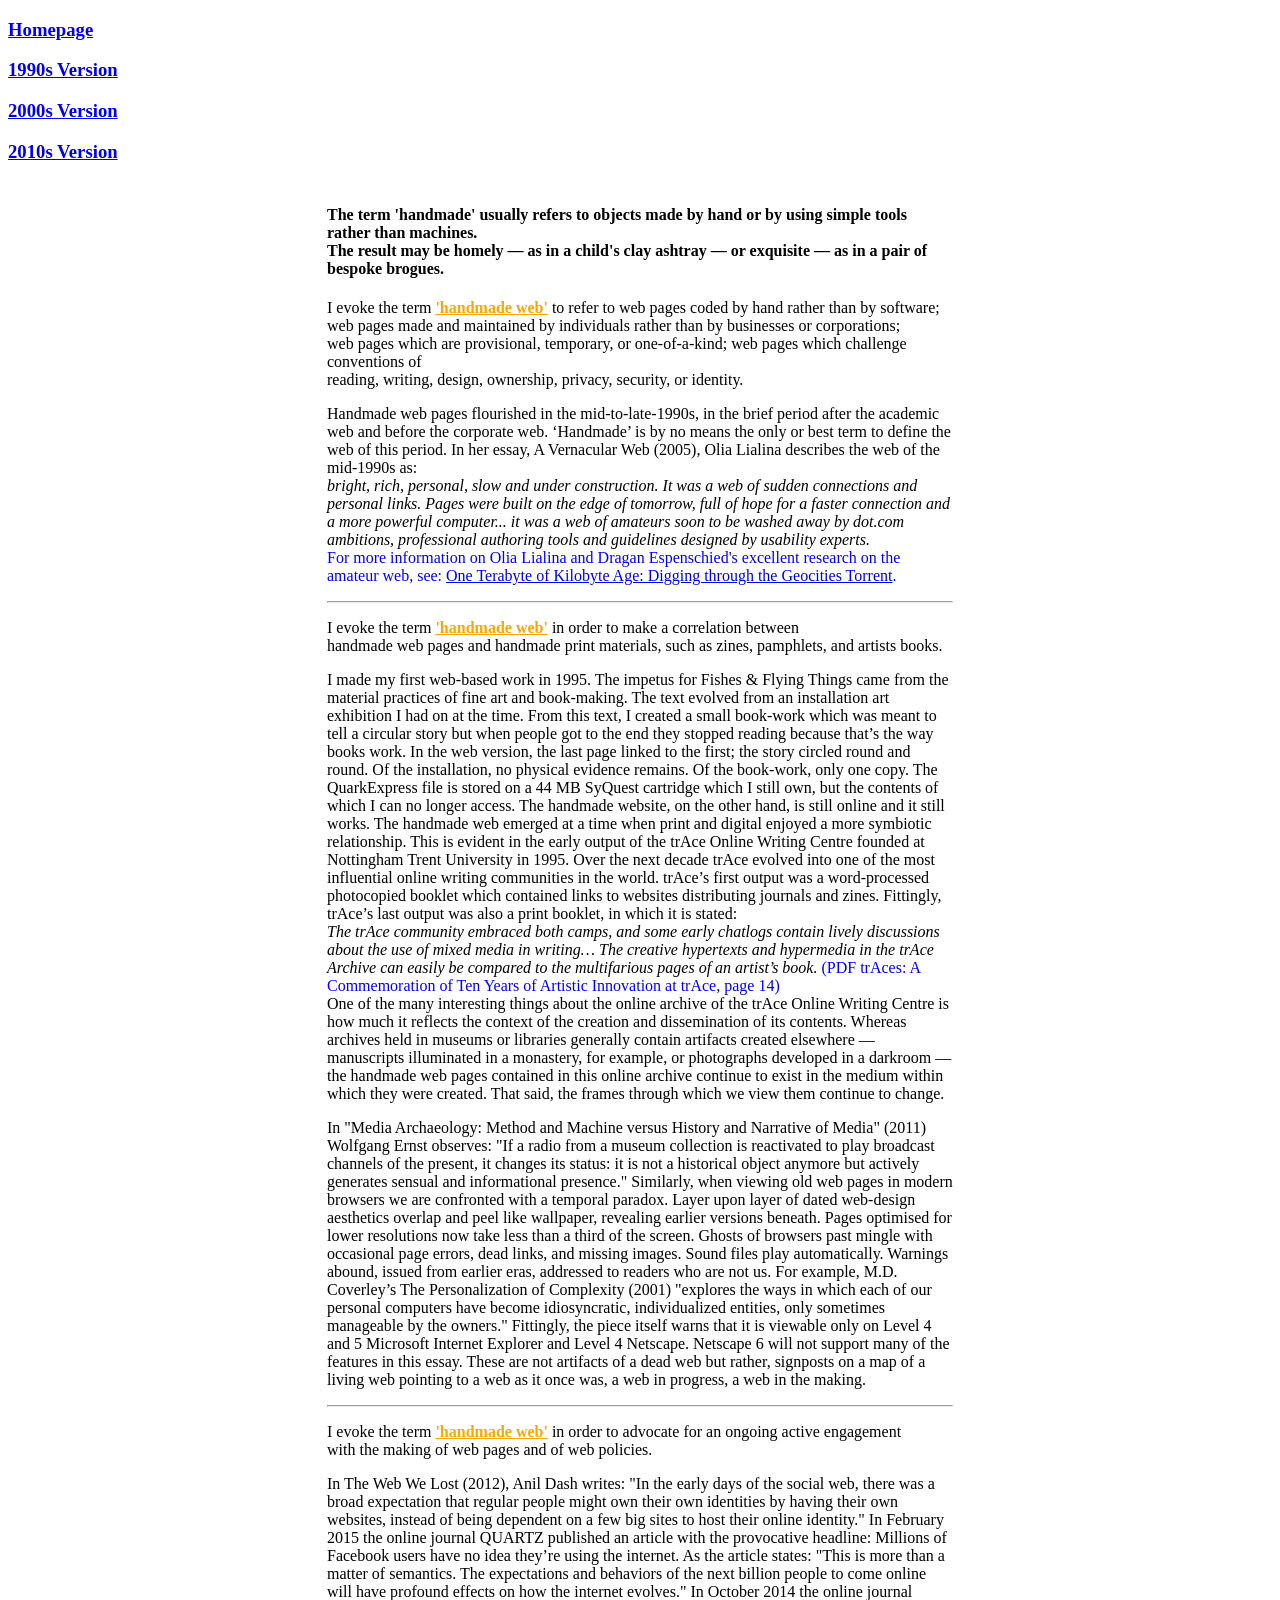
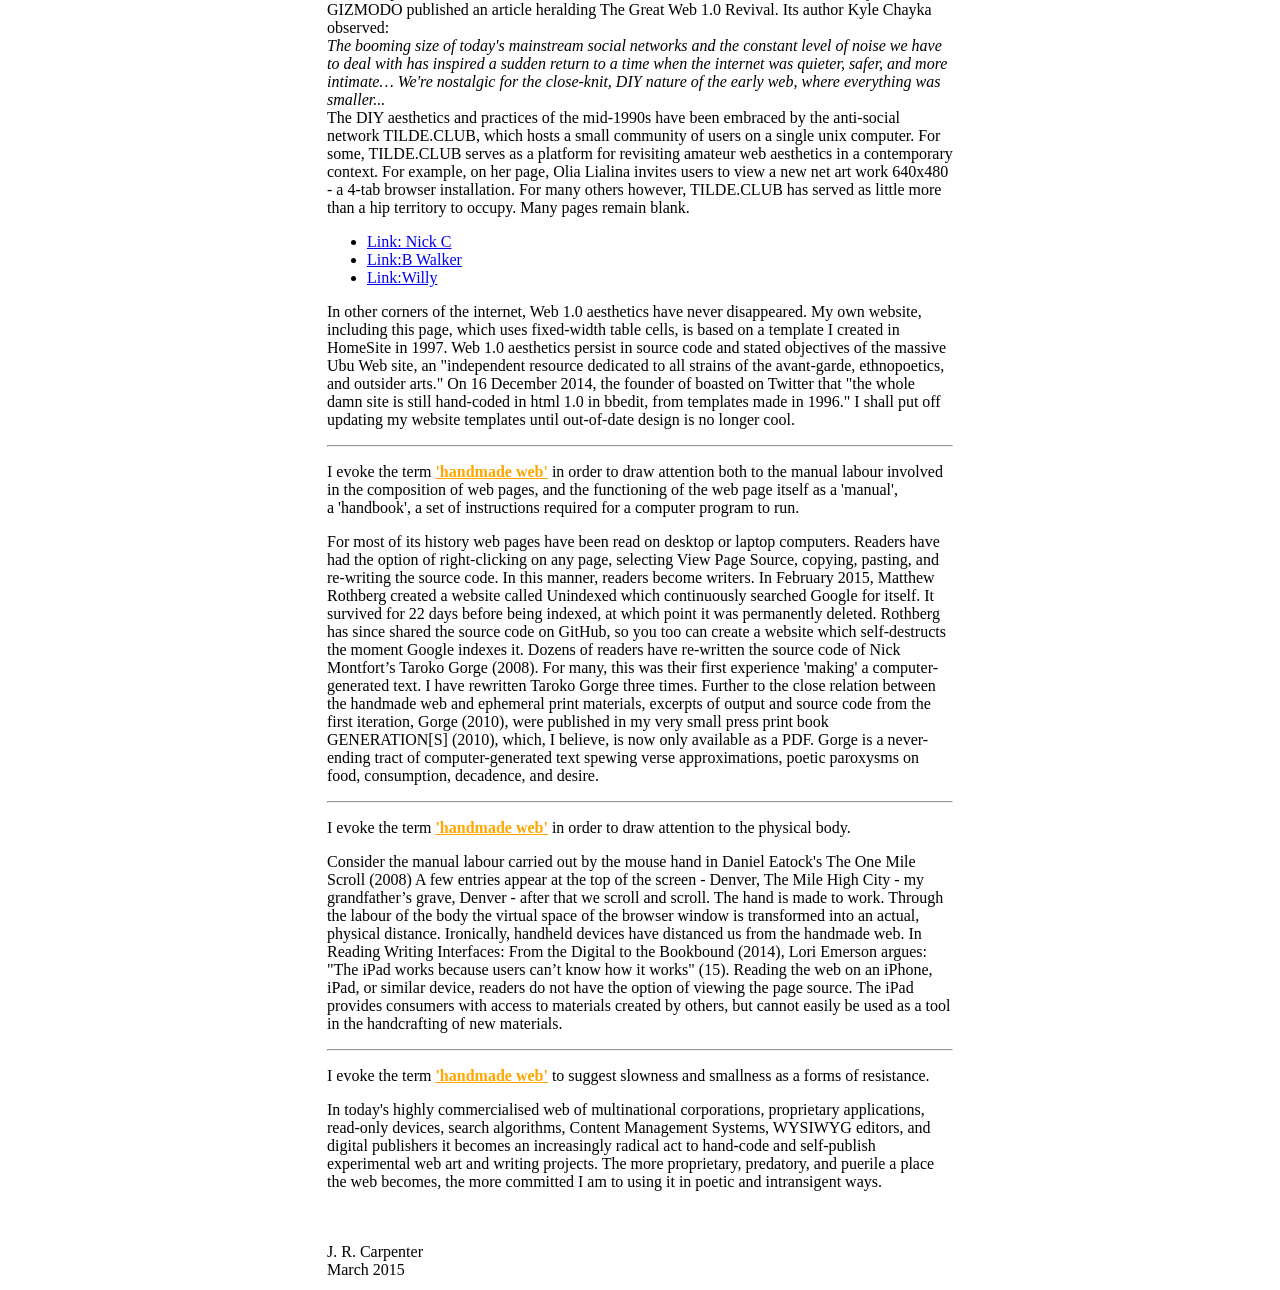
<file: 1990s/index.html>
<!DOCTYPE html>
<html lang="en">
<head>
	<meta charset="UTF-8">
	<meta name="viewport" content="width=device-width, initial-scale=1.0">
	<title>Time Traveler | 1990s Version</title>
</head>
<body>

	<nav>
		<h3><a href="../">Homepage</a></h3>
		<h3><a href="./">1990s Version</a></h3>
		<h3><a href="../2000s/">2000s Version</a></h3>
		<h3><a href="../2010s/">2010s Version</a></h3>
	</nav>
	



	<table width="50%" align="center">
		<tr>
			<td>
	<h4>The term 'handmade' usually refers to objects made by hand or by using simple tools rather than machines.<br>The result may be homely — as in a child's clay ashtray — or exquisite — as in a pair of bespoke brogues.
	</h4>


	<p>
	I evoke the term <strong><font color="orange"><u>'handmade web'</u></font></strong> to refer to web pages coded by hand rather than by software; 
    <br>web pages made and maintained by individuals rather than by businesses or corporations; 
    <br>web pages which are provisional, temporary, or one-of-a-kind; web pages which challenge conventions of 
    <br>reading, writing, design, ownership, privacy, security, or identity.
    </p>
	
	<p>
	Handmade web pages flourished in the mid-to-late-1990s, in the brief period after the academic web and before the corporate web. ‘Handmade’ is by no means the only or best term to define the web of this period.

	In her essay, A Vernacular Web (2005), Olia Lialina describes the web of the mid-1990s as:
	<br>
	<em>bright, rich, personal, slow and under construction. It was a web of sudden connections and personal links. Pages were built on the edge of tomorrow, full of hope for a faster connection and a more powerful computer... it was a web of amateurs soon to be washed away by dot.com ambitions, professional authoring tools and guidelines designed by usability experts.
    </em>

	<br><font color="blue">
	For more information on Olia Lialina and Dragan Espenschied's excellent research on the amateur web, see: <a href="https://www.kilobyteage.com">One Terabyte of Kilobyte Age: Digging through the Geocities Torrent</a>.</font>
	
	</p>
    
	<hr>

    <p>
	I evoke the term <strong><font color="orange"><u>'handmade web'</u></font></strong> in order to make a correlation between 
    <br>handmade web pages and handmade print materials, such as zines, pamphlets, and artists books.
	</p>


	<p>
	I made my first web-based work in 1995. The impetus for Fishes & Flying Things came from the material practices of fine art and book-making. The text evolved from an installation art exhibition I had on at the time. From this text, I created a small book-work which was meant to tell a circular story but when people got to the end they stopped reading because that’s the way books work. In the web version, the last page linked to the first; the story circled round and round. Of the installation, no physical evidence remains. Of the book-work, only one copy. The QuarkExpress file is stored on a 44 MB SyQuest cartridge which I still own, but the contents of which I can no longer access. The handmade website, on the other hand, is still online and it still works.
	
	The handmade web emerged at a time when print and digital enjoyed a more symbiotic relationship. This is evident in the early output of the trAce Online Writing Centre founded at Nottingham Trent University in 1995. Over the next decade trAce evolved into one of the most influential online writing communities in the world. trAce’s first output was a word-processed photocopied booklet which contained links to websites distributing journals and zines. Fittingly, trAce’s last output was also a print booklet, in which it is stated:
	
	<br>
	<em>The trAce community embraced both camps, and some early chatlogs contain lively discussions about the use of mixed media in writing… The creative hypertexts and hypermedia in the trAce Archive can easily be compared to the multifarious pages of an artist’s book.</em> <font color="blue">(PDF trAces: A Commemoration of Ten Years of Artistic Innovation at trAce, page 14)</font>
    
	
    <br>
	One of the many interesting things about the online archive of the trAce Online Writing Centre is how much it reflects the context of the creation and dissemination of its contents. Whereas archives held in museums or libraries generally contain artifacts created elsewhere — manuscripts illuminated in a monastery, for example, or photographs developed in a darkroom — the handmade web pages contained in this online archive continue to exist in the medium within which they were created. That said, the frames through which we view them continue to change.
	</p>

	<p>
	In "Media Archaeology: Method and Machine versus History and Narrative of Media" (2011) Wolfgang Ernst observes: "If a radio from a museum collection is reactivated to play broadcast channels of the present, it changes its status: it is not a historical object anymore but actively generates sensual and informational presence." Similarly, when viewing old web pages in modern browsers we are confronted with a temporal paradox. Layer upon layer of dated web-design aesthetics overlap and peel like wallpaper, revealing earlier versions beneath. Pages optimised for lower resolutions now take less than a third of the screen. Ghosts of browsers past mingle with occasional page errors, dead links, and missing images. Sound files play automatically. Warnings abound, issued from earlier eras, addressed to readers who are not us.
    
	
	For example, M.D. Coverley’s The Personalization of Complexity (2001) "explores the ways in which each of our personal computers have become idiosyncratic, individualized entities, only sometimes manageable by the owners." Fittingly, the piece itself warns that it is viewable only on Level 4 and 5 Microsoft Internet Explorer and Level 4 Netscape. Netscape 6 will not support many of the features in this essay.
	

	
	These are not artifacts of a dead web but rather, signposts on a map of a living web pointing to a web as it once was, a web in progress, a web in the making.
	</p>

	<hr>

	<p>I evoke the term <strong><font color="orange"><u>'handmade web'</u></font></strong> in order to advocate for an ongoing active engagement 
    <br>with the making of web pages and of web policies.
	</p>
	

	<p>
	In The Web We Lost (2012), Anil Dash writes: "In the early days of the social web, there was a broad expectation that regular people might own their own identities by having their own websites, instead of being dependent on a few big sites to host their online identity."
	
	In February 2015 the online journal QUARTZ published an article with the provocative headline: Millions of Facebook users have no idea they’re using the internet. As the article states: "This is more than a matter of semantics. The expectations and behaviors of the next billion people to come online will have profound effects on how the internet evolves."
	


	In October 2014 the online journal GIZMODO published an article heralding The Great Web 1.0 Revival. Its author Kyle Chayka observed:
	

	<br>
	<em>The booming size of today's mainstream social networks and the constant level of noise we have to deal with has inspired a sudden return to a time when the internet was quieter, safer, and more intimate… We're nostalgic for the close-knit, DIY nature of the early web, where everything was smaller...
	</em>
	
	
    <br>
	The DIY aesthetics and practices of the mid-1990s have been embraced by the anti-social network TILDE.CLUB, which hosts a small community of users on a single unix computer. For some, TILDE.CLUB serves as a platform for revisiting amateur web aesthetics in a contemporary context. For example, on her page, Olia Lialina invites users to view a new net art work 640x480 - a 4-tab browser installation. For many others however, TILDE.CLUB has served as little more than a hip territory to occupy. Many pages remain blank.

    <br>
	<ul>
		<li><a href="http://tilde.club/~nickc/">Link: Nick C</a></li>
		<li><a href="http://tilde.club/~bwalker/">Link:B Walker</a></li>
		<li><a href="http://tilde.club/~willy/">Link:Willy</a></li>
    </ul>

	In other corners of the internet, Web 1.0 aesthetics have never disappeared. My own website, including this page, which uses fixed-width table cells, is based on a template I created in HomeSite in 1997.
	
	Web 1.0 aesthetics persist in source code and stated objectives of the massive Ubu Web site, an "independent resource dedicated to all strains of the avant-garde, ethnopoetics, and outsider arts." On 16 December 2014, the founder of boasted on Twitter that "the whole damn site is still hand-coded in html 1.0 in bbedit, from templates made in 1996."

	I shall put off updating my website templates until out-of-date design is no longer cool.
	</p>

	<hr>

	<p>I evoke the term <strong><font color="orange"><u>'handmade web'</u></font></strong> in order to draw attention both to the manual labour involved 
    <br>in the composition of web pages, and the functioning of the web page itself as a 'manual', 
    <br>a 'handbook', a set of instructions required for a computer program to run.
    </p>

	<p>
	For most of its history web pages have been read on desktop or laptop computers. Readers have had the option of right-clicking on any page, selecting View Page Source, copying, pasting, and re-writing the source code. In this manner, readers become writers.

	In February 2015, Matthew Rothberg created a website called Unindexed which continuously searched Google for itself. It survived for 22 days before being indexed, at which point it was permanently deleted. Rothberg has since shared the source code on GitHub, so you too can create a website which self-destructs the moment Google indexes it.

	Dozens of readers have re-written the source code of Nick Montfort’s Taroko Gorge (2008). For many, this was their first experience 'making' a computer-generated text.

	I have rewritten Taroko Gorge three times. Further to the close relation between the handmade web and ephemeral print materials, excerpts of output and source code from the first iteration, Gorge (2010), were published in my very small press print book GENERATION[S] (2010), which, I believe, is now only available as a PDF. Gorge is a never-ending tract of computer-generated text spewing verse approximations, poetic paroxysms on food, consumption, decadence, and desire.
	</p>

	<hr>

	<p>I evoke the term <strong><font color="orange"><u>'handmade web'</u></font></strong> in order to draw attention to the physical body.
	</p>


    <p>
	Consider the manual labour carried out by the mouse hand in Daniel Eatock's The One Mile Scroll (2008) A few entries appear at the top of the screen - Denver, The Mile High City - my grandfather’s grave, Denver - after that we scroll and scroll. The hand is made to work. Through the labour of the body the virtual space of the browser window is transformed into an actual, physical distance.
	
	Ironically, handheld devices have distanced us from the handmade web. In Reading Writing Interfaces: From the Digital to the Bookbound (2014), Lori Emerson argues: "The iPad works because users can’t know how it works" (15). Reading the web on an iPhone, iPad, or similar device, readers do not have the option of viewing the page source. The iPad provides consumers with access to materials created by others, but cannot easily be used as a tool in the handcrafting of new materials.
	</p>

	<hr>

	<p>I evoke the term <strong><font color="orange"><u>'handmade web'</u></font></strong> to suggest slowness and smallness as a forms of resistance.
    </p>


	<p>
	In today's highly commercialised web of multinational corporations, proprietary applications, read-only devices, search algorithms, Content Management Systems, WYSIWYG editors, and digital publishers it becomes an increasingly radical act to hand-code and self-publish experimental web art and writing projects.

	The more proprietary, predatory, and puerile a place the web becomes, the more committed I am to using it in poetic and intransigent ways.
    </p>

    <br><br>
	J. R. Carpenter
	<br> March 2015
</td>
		</tr>
	</table>
	
</body>
</html>
</file>
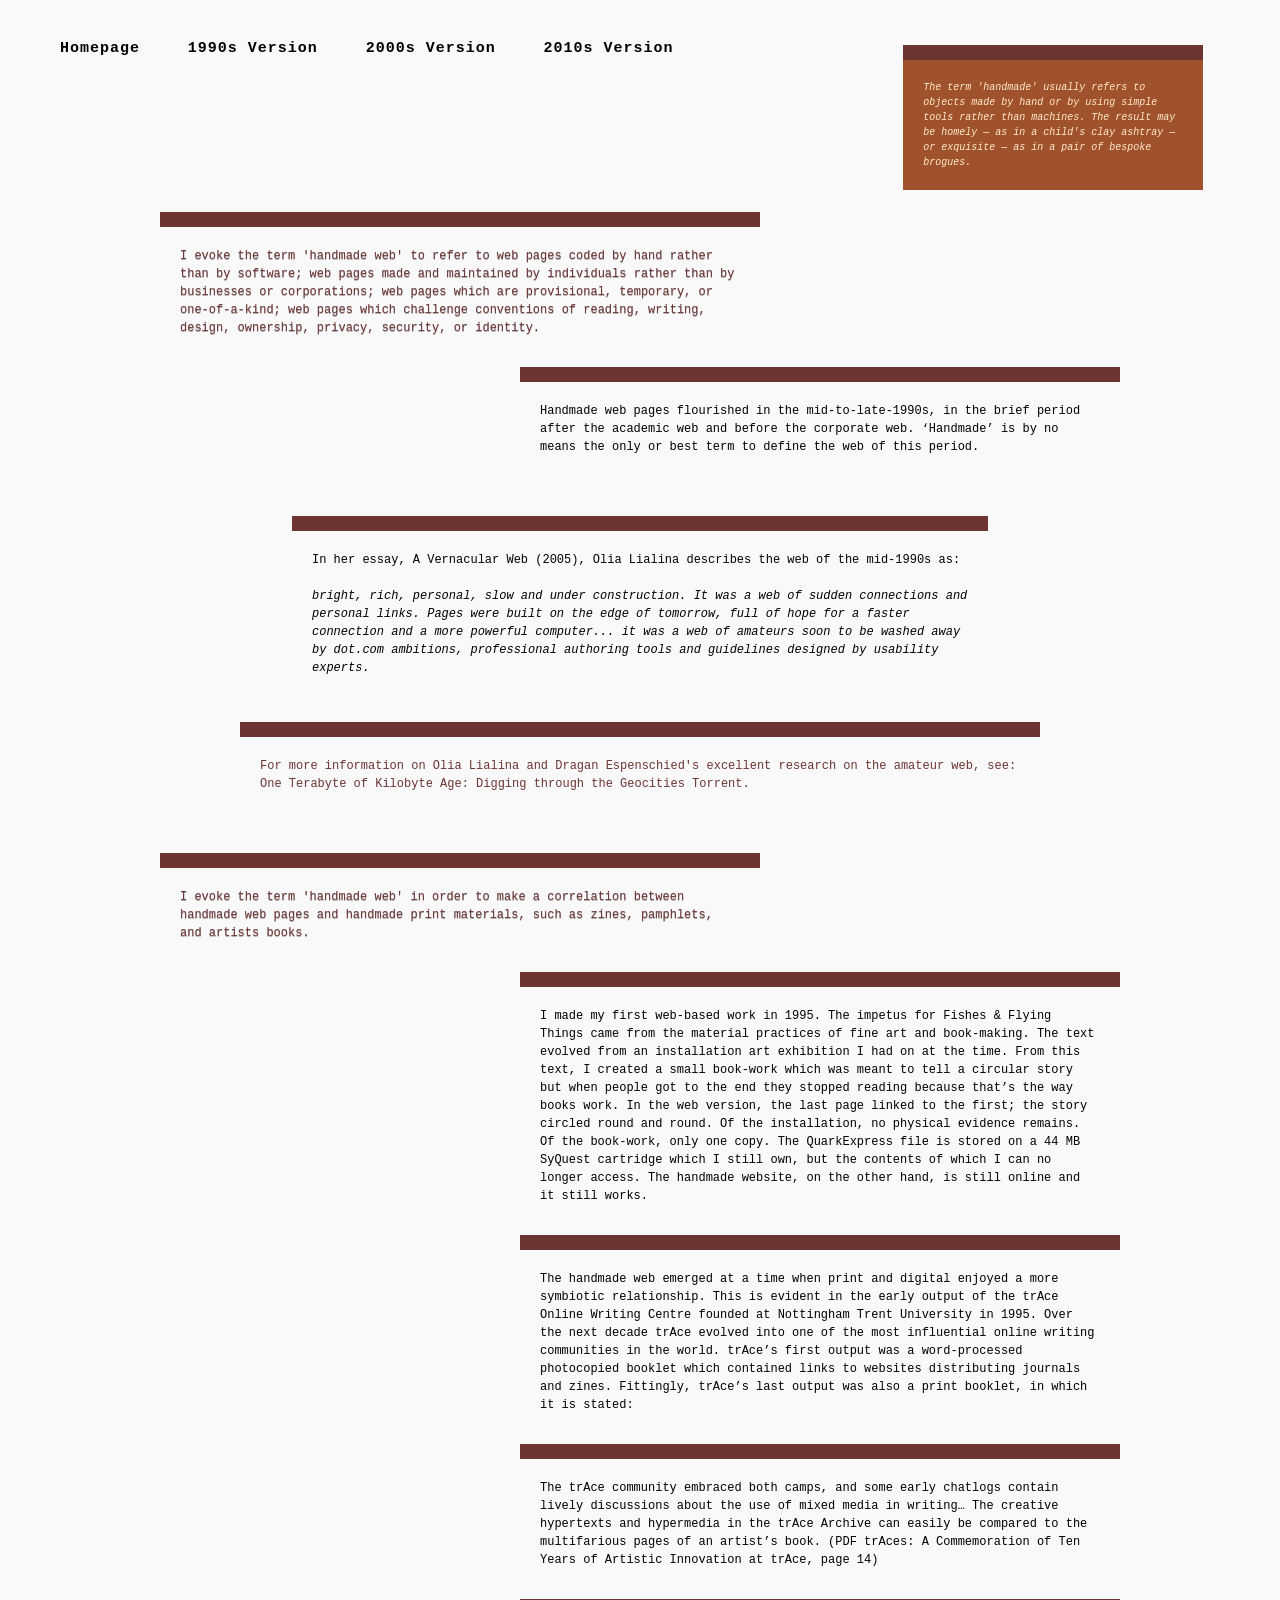
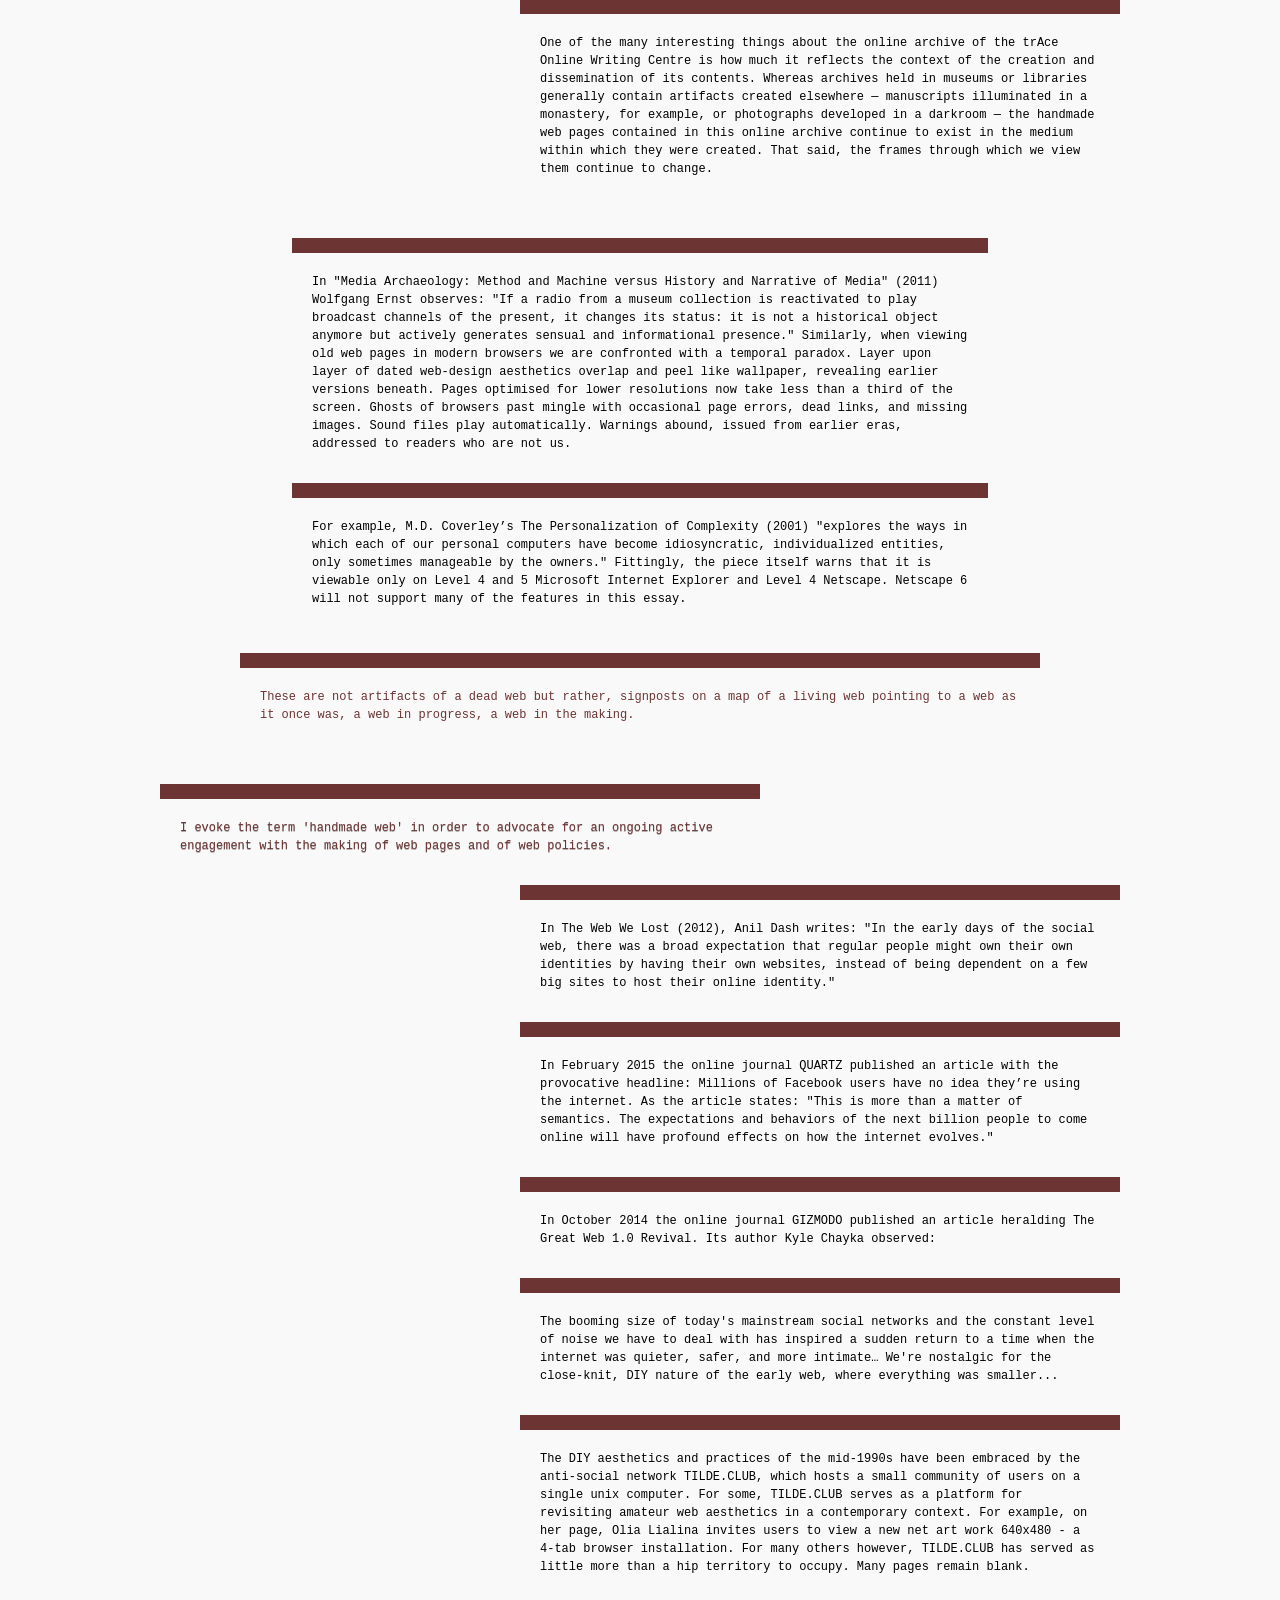
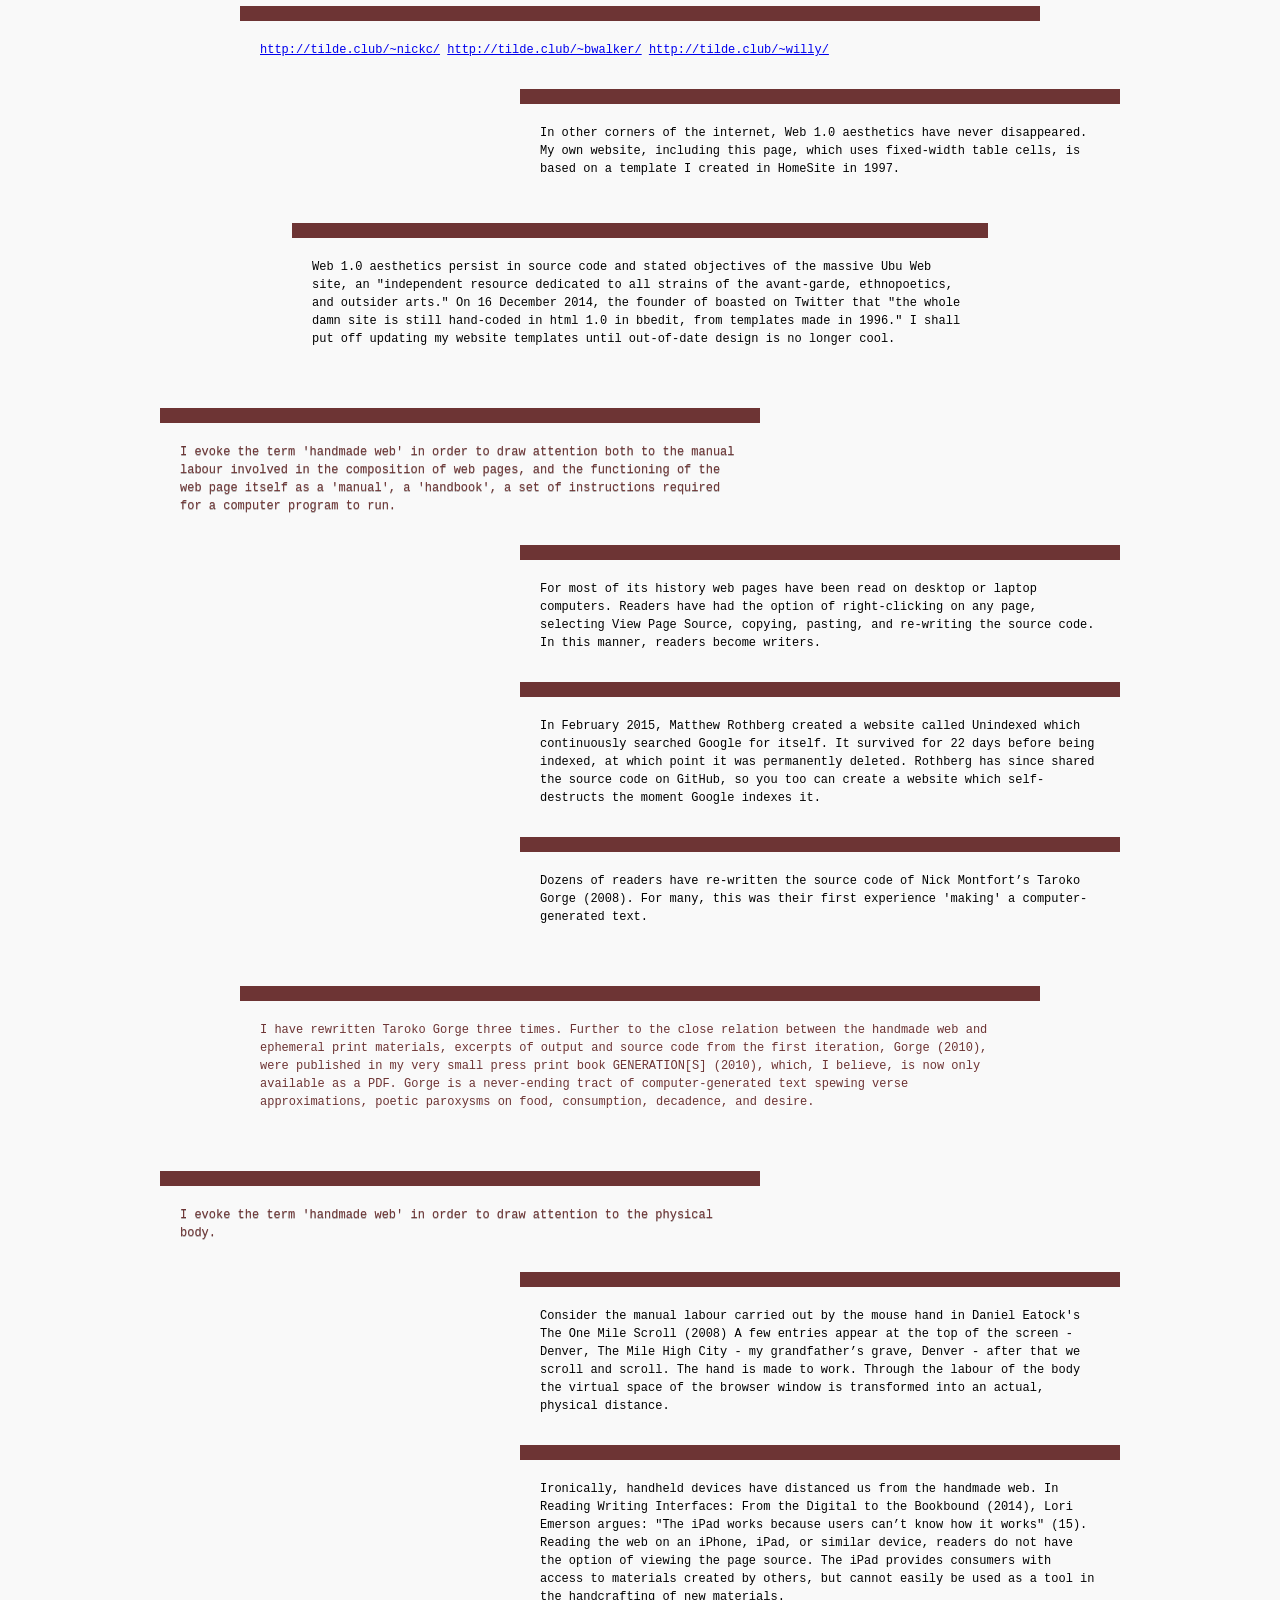
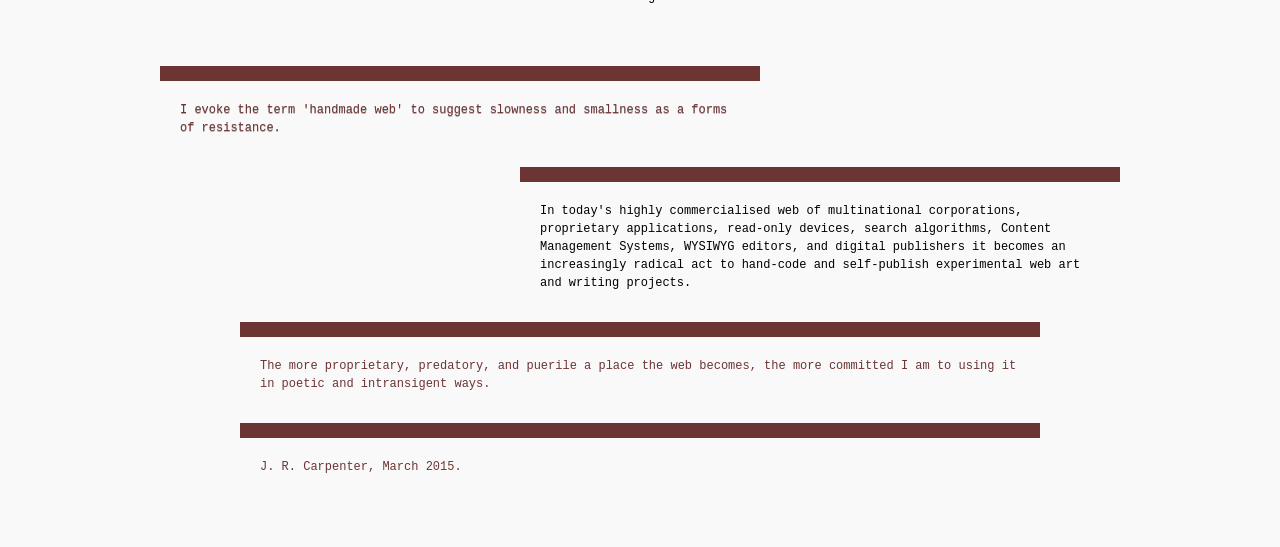
<file: 2000s/index.html>
<!DOCTYPE html>
<html lang="en">
<head>
	<meta charset="UTF-8">
	<meta name="viewport" content="width=device-width, initial-scale=1.0">
	<title>Time Traveler | 2000s Version</title>
	<link rel="stylesheet" href="../assets/css/2000s.css">
</head>
<body>

	<nav class="nav">
		<a href="../">Homepage</a>
		<a href="../1990s/">1990s Version</a>
		<a href="./">2000s Version</a>
		<a href="../2010s/">2010s Version</a>
	</nav>
    
	<br><br><br>

	<p class="intro">
	The term 'handmade' usually refers to objects made by hand or by using simple tools rather than machines. The result may be homely — as in a child's clay ashtray — or exquisite — as in a pair of bespoke brogues.
	</p>

	<br><br>
	
    <p class="box1">
	I evoke the term 'handmade web' to refer to web pages coded by hand rather than by software; web pages made and maintained by individuals rather than by businesses or corporations; web pages which are provisional, temporary, or one-of-a-kind; web pages which challenge conventions of reading, writing, design, ownership, privacy, security, or identity.
    </p>

	<p class="box2">
	Handmade web pages flourished in the mid-to-late-1990s, in the brief period after the academic web and before the corporate web. ‘Handmade’ is by no means the only or best term to define the web of this period.
	</p>

	<br><br>

	<p class="box3">
	In her essay, A Vernacular Web (2005), Olia Lialina describes the web of the mid-1990s as:
    <br><br>
	<em>bright, rich, personal, slow and under construction. It was a web of sudden connections and personal links. Pages were built on the edge of tomorrow, full of hope for a faster connection and a more powerful computer... it was a web of amateurs soon to be washed away by dot.com ambitions, professional authoring tools and guidelines designed by usability experts.</em>
	</p>

    <br>

	<p class="box4">
	For more information on Olia Lialina and Dragan Espenschied's excellent research on the amateur web, see: One Terabyte of Kilobyte Age: Digging through the Geocities Torrent.
    </p>

    <br><br>

	<p class="box1">
	I evoke the term 'handmade web' in order to make a correlation between handmade web pages and handmade print materials, such as zines, pamphlets, and artists books.
    </p>

	<p class="box2">
	I made my first web-based work in 1995. The impetus for Fishes & Flying Things came from the material practices of fine art and book-making. The text evolved from an installation art exhibition I had on at the time. From this text, I created a small book-work which was meant to tell a circular story but when people got to the end they stopped reading because that’s the way books work. In the web version, the last page linked to the first; the story circled round and round. Of the installation, no physical evidence remains. Of the book-work, only one copy. The QuarkExpress file is stored on a 44 MB SyQuest cartridge which I still own, but the contents of which I can no longer access. The handmade website, on the other hand, is still online and it still works.
    </p>

	<p class="box2">
	The handmade web emerged at a time when print and digital enjoyed a more symbiotic relationship. This is evident in the early output of the trAce Online Writing Centre founded at Nottingham Trent University in 1995. Over the next decade trAce evolved into one of the most influential online writing communities in the world. trAce’s first output was a word-processed photocopied booklet which contained links to websites distributing journals and zines. Fittingly, trAce’s last output was also a print booklet, in which it is stated:
	</p>

	<p class="box2">
	The trAce community embraced both camps, and some early chatlogs contain lively discussions about the use of mixed media in writing… The creative hypertexts and hypermedia in the trAce Archive can easily be compared to the multifarious pages of an artist’s book. (PDF trAces: A Commemoration of Ten Years of Artistic Innovation at trAce, page 14)
    </p>

	<p class="box2">
	One of the many interesting things about the online archive of the trAce Online Writing Centre is how much it reflects the context of the creation and dissemination of its contents. Whereas archives held in museums or libraries generally contain artifacts created elsewhere — manuscripts illuminated in a monastery, for example, or photographs developed in a darkroom — the handmade web pages contained in this online archive continue to exist in the medium within which they were created. That said, the frames through which we view them continue to change.
	</p>

    <br><br>

	<p class="box3">
	In "Media Archaeology: Method and Machine versus History and Narrative of Media" (2011) Wolfgang Ernst observes: "If a radio from a museum collection is reactivated to play broadcast channels of the present, it changes its status: it is not a historical object anymore but actively generates sensual and informational presence." Similarly, when viewing old web pages in modern browsers we are confronted with a temporal paradox. Layer upon layer of dated web-design aesthetics overlap and peel like wallpaper, revealing earlier versions beneath. Pages optimised for lower resolutions now take less than a third of the screen. Ghosts of browsers past mingle with occasional page errors, dead links, and missing images. Sound files play automatically. Warnings abound, issued from earlier eras, addressed to readers who are not us.
	</p>

    <p class="box3">
	For example, M.D. Coverley’s The Personalization of Complexity (2001) "explores the ways in which each of our personal computers have become idiosyncratic, individualized entities, only sometimes manageable by the owners." Fittingly, the piece itself warns that it is viewable only on Level 4 and 5 Microsoft Internet Explorer and Level 4 Netscape. Netscape 6 will not support many of the features in this essay.
	</p>

    <br>

	<p class="box4">
	These are not artifacts of a dead web but rather, signposts on a map of a living web pointing to a web as it once was, a web in progress, a web in the making.
    </p>

	<br><br>

	<p class="box1">
	I evoke the term 'handmade web' in order to advocate for an ongoing active engagement with the making of web pages and of web policies.
	</p>

	<p class="box2">
	In The Web We Lost (2012), Anil Dash writes: "In the early days of the social web, there was a broad expectation that regular people might own their own identities by having their own websites, instead of being dependent on a few big sites to host their online identity."
	</p>

	<p class="box2">
	In February 2015 the online journal QUARTZ published an article with the provocative headline: Millions of Facebook users have no idea they’re using the internet. As the article states: "This is more than a matter of semantics. The expectations and behaviors of the next billion people to come online will have profound effects on how the internet evolves."
    </p>

	<p class="box2">
	In October 2014 the online journal GIZMODO published an article heralding The Great Web 1.0 Revival. Its author Kyle Chayka observed:
	</p>

	<p class="box2">
	The booming size of today's mainstream social networks and the constant level of noise we have to deal with has inspired a sudden return to a time when the internet was quieter, safer, and more intimate… We're nostalgic for the close-knit, DIY nature of the early web, where everything was smaller...
	</p>

	<p class="box2">
	The DIY aesthetics and practices of the mid-1990s have been embraced by the anti-social network TILDE.CLUB, which hosts a small community of users on a single unix computer. For some, TILDE.CLUB serves as a platform for revisiting amateur web aesthetics in a contemporary context. For example, on her page, Olia Lialina invites users to view a new net art work 640x480 - a 4-tab browser installation. For many others however, TILDE.CLUB has served as little more than a hip territory to occupy. Many pages remain blank.
	</p>

	<p>
	<a class="clickone" href="http://tilde.club/~nickc/">http://tilde.club/~nickc/</a>
    <a class="clicktwo" href="http://tilde.club/~bwalker/">http://tilde.club/~bwalker/</a> 
	<a class="clickthree" href="http://tilde.club/~willy/">http://tilde.club/~willy/</a>
	</p>

	<p class="box2">
	In other corners of the internet, Web 1.0 aesthetics have never disappeared. My own website, including this page, which uses fixed-width table cells, is based on a template I created in HomeSite in 1997.
	</p>

	<br>

    <p class="box3">
	Web 1.0 aesthetics persist in source code and stated objectives of the massive Ubu Web site, an "independent resource dedicated to all strains of the avant-garde, ethnopoetics, and outsider arts." On 16 December 2014, the founder of boasted on Twitter that "the whole damn site is still hand-coded in html 1.0 in bbedit, from templates made in 1996."
	
	I shall put off updating my website templates until out-of-date design is no longer cool.
	</p>

    <br><br>

	<p class="box1">
	I evoke the term 'handmade web' in order to draw attention both to the manual labour involved in the composition of web pages, and the functioning of the web page itself as a 'manual', a 'handbook', a set of instructions required for a computer program to run.
	</p>

	<p class="box2">
	For most of its history web pages have been read on desktop or laptop computers. Readers have had the option of right-clicking on any page, selecting View Page Source, copying, pasting, and re-writing the source code. In this manner, readers become writers.
	</p>

	<p class="box2">
	In February 2015, Matthew Rothberg created a website called Unindexed which continuously searched Google for itself. It survived for 22 days before being indexed, at which point it was permanently deleted. Rothberg has since shared the source code on GitHub, so you too can create a website which self-destructs the moment Google indexes it.
	</p>

	<p class="box2">
	Dozens of readers have re-written the source code of Nick Montfort’s Taroko Gorge (2008). For many, this was their first experience 'making' a computer-generated text.
	</p>

	<br><br>

	<p class="box5">
	I have rewritten Taroko Gorge three times. Further to the close relation between the handmade web and ephemeral print materials, excerpts of output and source code from the first iteration, Gorge (2010), were published in my very small press print book GENERATION[S] (2010), which, I believe, is now only available as a PDF. Gorge is a never-ending tract of computer-generated text spewing verse approximations, poetic paroxysms on food, consumption, decadence, and desire.
	</p>

	<br><br>

	<p class="box1">
	I evoke the term 'handmade web' in order to draw attention to the physical body.
	</p>

	<p class="box2">
	Consider the manual labour carried out by the mouse hand in Daniel Eatock's The One Mile Scroll (2008) A few entries appear at the top of the screen - Denver, The Mile High City - my grandfather’s grave, Denver - after that we scroll and scroll. The hand is made to work. Through the labour of the body the virtual space of the browser window is transformed into an actual, physical distance.
	</p>

	<p class="box2">
	Ironically, handheld devices have distanced us from the handmade web. In Reading Writing Interfaces: From the Digital to the Bookbound (2014), Lori Emerson argues: "The iPad works because users can’t know how it works" (15). Reading the web on an iPhone, iPad, or similar device, readers do not have the option of viewing the page source. The iPad provides consumers with access to materials created by others, but cannot easily be used as a tool in the handcrafting of new materials.
	</p>

	<br><br>

	<p class="box1">
	I evoke the term 'handmade web' to suggest slowness and smallness as a forms of resistance.
	</p>

	<p class="box2">
	In today's highly commercialised web of multinational corporations, proprietary applications, read-only devices, search algorithms, Content Management Systems, WYSIWYG editors, and digital publishers it becomes an increasingly radical act to hand-code and self-publish experimental web art and writing projects.
	</p>

	<p class="box4">
	The more proprietary, predatory, and puerile a place the web becomes, the more committed I am to using it in poetic and intransigent ways.
	</p>

	<p class="stop">
	J. R. Carpenter, March 2015.
	</p>
</body>
</html>
</file>
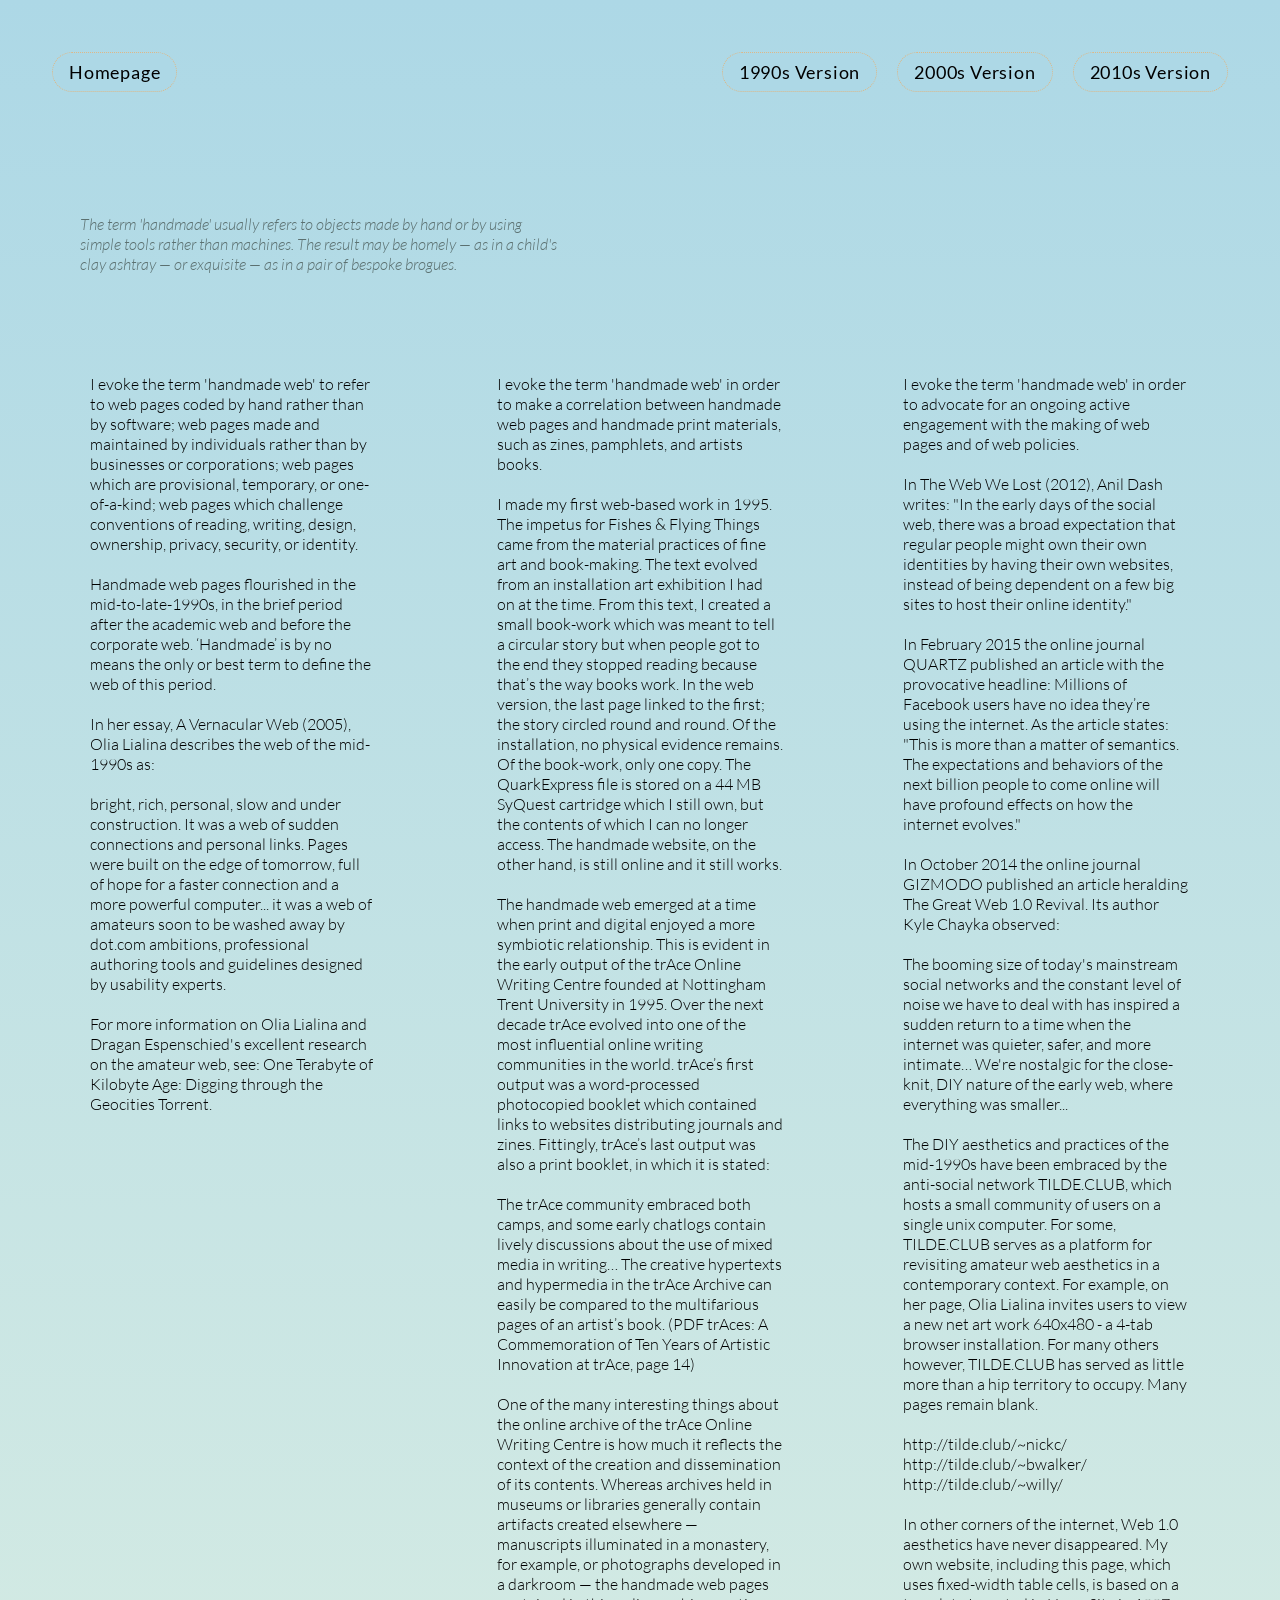
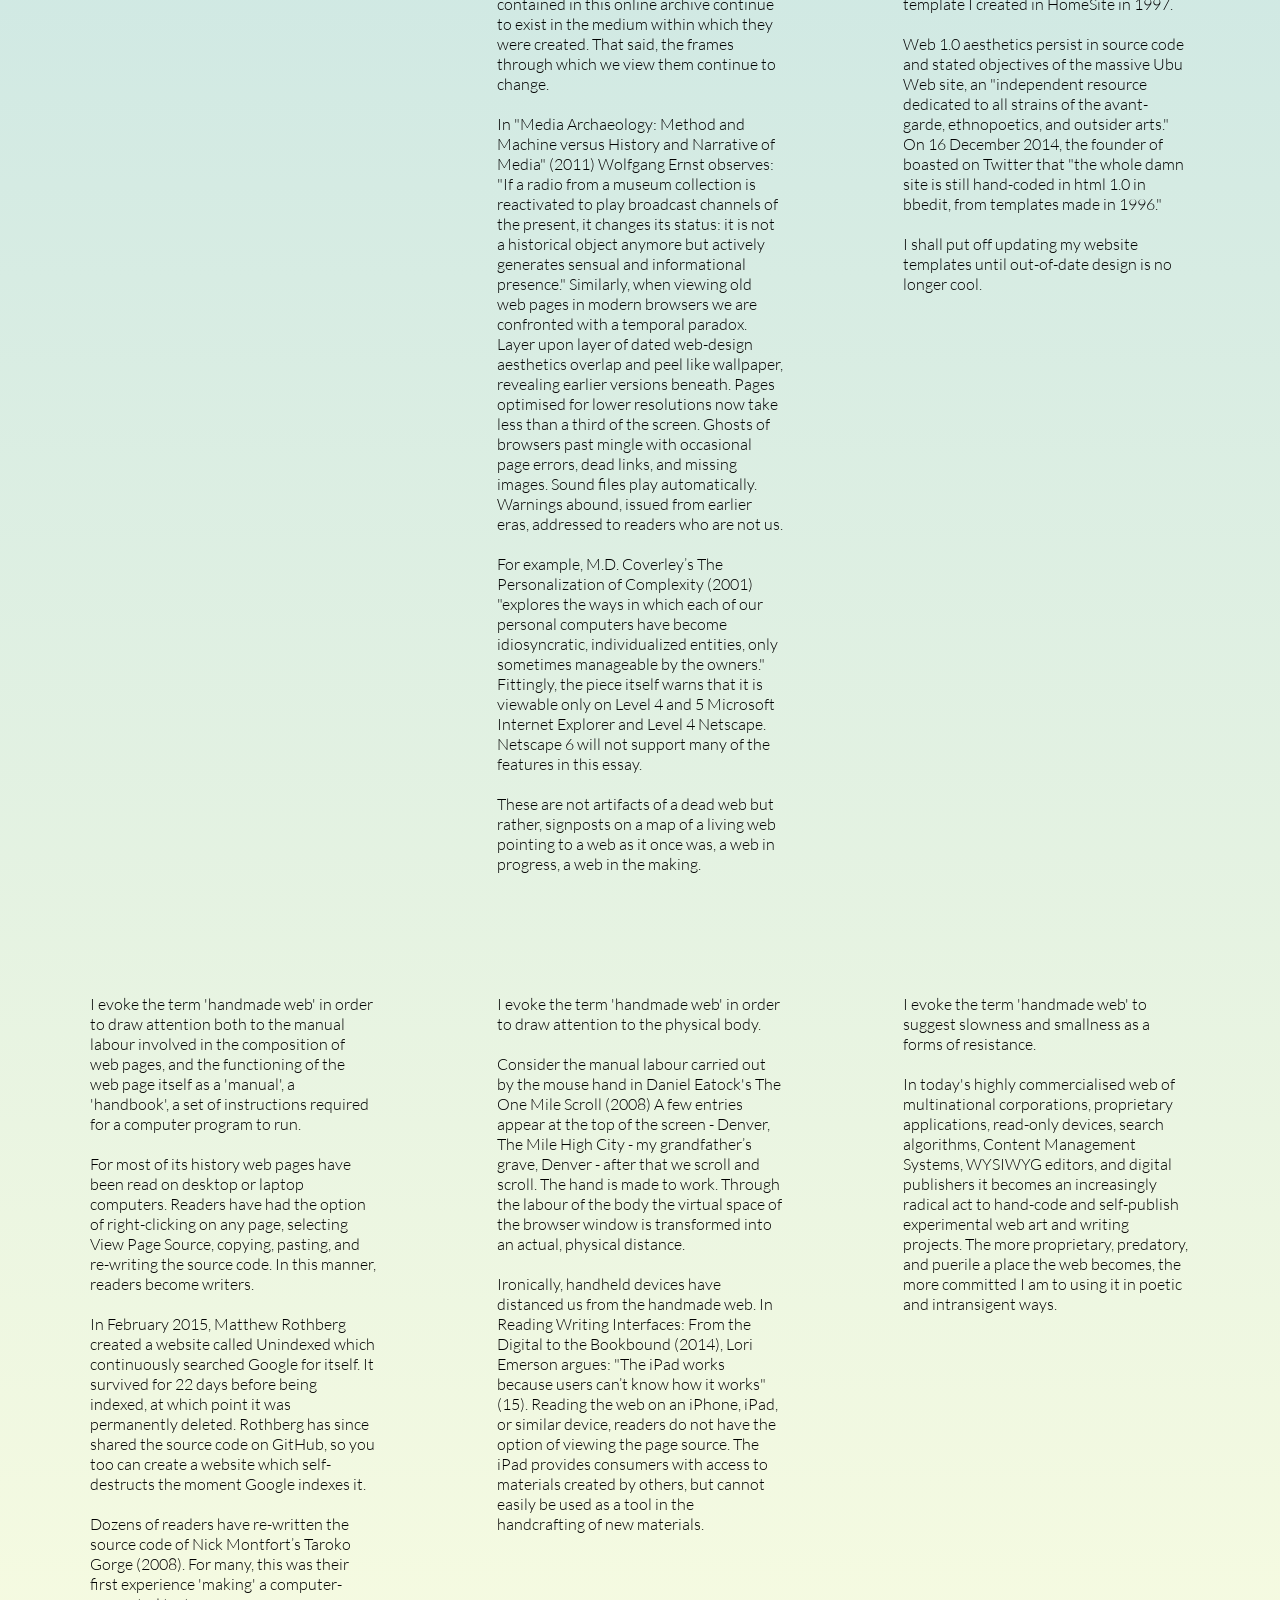
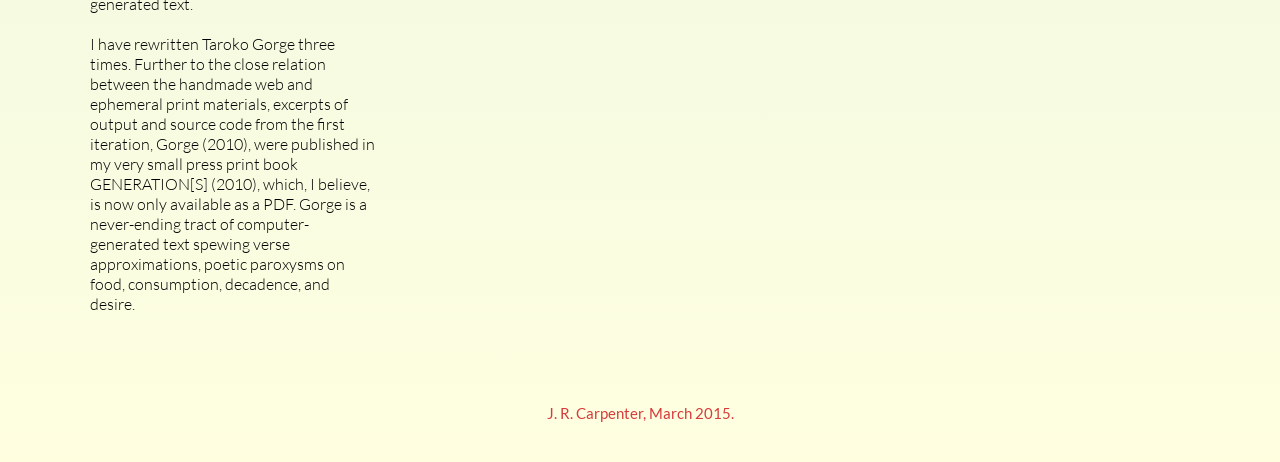
<file: 2010s/index.html>
<!DOCTYPE html>
<html lang="en">
<head>
	<meta charset="UTF-8">
	<meta name="viewport" content="width=device-width, initial-scale=1.0">
	<title>Time Traveler | 2010s Version</title>
	<link rel="stylesheet" href="../assets/css/2010s.css">
</head>

<style>
	* {
		padding: 10px;
	}
</style>
<body>

	<nav class="header">
		<div class="homepage">
		<a href="../">Homepage</a></div>
		<div class="version">
		<a href="../1990s/">1990s Version</a>
		<a href="../2000s/">2000s Version</a>
		<a href="./">2010s Version</a></div>
	</nav>

	<br><br><br><br>

	
	<p class="intro">
	The term 'handmade' usually refers to objects made by hand or by using simple tools rather than machines. The result may be homely — as in a child's clay ashtray — or exquisite — as in a pair of bespoke brogues.
	</p>

	<br>

	<div class="text">
    <div class="links-card"><p>
	I evoke the term 'handmade web' to refer to web pages coded by hand rather than by software; web pages made and maintained by individuals rather than by businesses or corporations; web pages which are provisional, temporary, or one-of-a-kind; web pages which challenge conventions of reading, writing, design, ownership, privacy, security, or identity.
	
    <br><br>
	
	Handmade web pages flourished in the mid-to-late-1990s, in the brief period after the academic web and before the corporate web. ‘Handmade’ is by no means the only or best term to define the web of this period.
	
    <br><br>
	
	In her essay, A Vernacular Web (2005), Olia Lialina describes the web of the mid-1990s as:
	
    <br><br>
	
	bright, rich, personal, slow and under construction. It was a web of sudden connections and personal links. Pages were built on the edge of tomorrow, full of hope for a faster connection and a more powerful computer... it was a web of amateurs soon to be washed away by dot.com ambitions, professional authoring tools and guidelines designed by usability experts.

	<br><br>

	
	For more information on Olia Lialina and Dragan Espenschied's excellent research on the amateur web, see: One Terabyte of Kilobyte Age: Digging through the Geocities Torrent.
	</p></div>

	<div class="links-card"><p>
	I evoke the term 'handmade web' in order to make a correlation between handmade web pages and handmade print materials, such as zines, pamphlets, and artists books.
	
	<br><br>

	I made my first web-based work in 1995. The impetus for Fishes & Flying Things came from the material practices of fine art and book-making. The text evolved from an installation art exhibition I had on at the time. From this text, I created a small book-work which was meant to tell a circular story but when people got to the end they stopped reading because that’s the way books work. In the web version, the last page linked to the first; the story circled round and round. Of the installation, no physical evidence remains. Of the book-work, only one copy. The QuarkExpress file is stored on a 44 MB SyQuest cartridge which I still own, but the contents of which I can no longer access. The handmade website, on the other hand, is still online and it still works.
	
    <br><br>
	
	The handmade web emerged at a time when print and digital enjoyed a more symbiotic relationship. This is evident in the early output of the trAce Online Writing Centre founded at Nottingham Trent University in 1995. Over the next decade trAce evolved into one of the most influential online writing communities in the world. trAce’s first output was a word-processed photocopied booklet which contained links to websites distributing journals and zines. Fittingly, trAce’s last output was also a print booklet, in which it is stated:
	
    <br><br>

	The trAce community embraced both camps, and some early chatlogs contain lively discussions about the use of mixed media in writing… The creative hypertexts and hypermedia in the trAce Archive can easily be compared to the multifarious pages of an artist’s book. (PDF trAces: A Commemoration of Ten Years of Artistic Innovation at trAce, page 14)
	
	<br><br>
	
	One of the many interesting things about the online archive of the trAce Online Writing Centre is how much it reflects the context of the creation and dissemination of its contents. Whereas archives held in museums or libraries generally contain artifacts created elsewhere — manuscripts illuminated in a monastery, for example, or photographs developed in a darkroom — the handmade web pages contained in this online archive continue to exist in the medium within which they were created. That said, the frames through which we view them continue to change.
	
    <br><br>
	
	In "Media Archaeology: Method and Machine versus History and Narrative of Media" (2011) Wolfgang Ernst observes: "If a radio from a museum collection is reactivated to play broadcast channels of the present, it changes its status: it is not a historical object anymore but actively generates sensual and informational presence." Similarly, when viewing old web pages in modern browsers we are confronted with a temporal paradox. Layer upon layer of dated web-design aesthetics overlap and peel like wallpaper, revealing earlier versions beneath. Pages optimised for lower resolutions now take less than a third of the screen. Ghosts of browsers past mingle with occasional page errors, dead links, and missing images. Sound files play automatically. Warnings abound, issued from earlier eras, addressed to readers who are not us.
	
    <br><br>
	
	For example, M.D. Coverley’s The Personalization of Complexity (2001) "explores the ways in which each of our personal computers have become idiosyncratic, individualized entities, only sometimes manageable by the owners." Fittingly, the piece itself warns that it is viewable only on Level 4 and 5 Microsoft Internet Explorer and Level 4 Netscape. Netscape 6 will not support many of the features in this essay.
	
	<br><br>

	These are not artifacts of a dead web but rather, signposts on a map of a living web pointing to a web as it once was, a web in progress, a web in the making.
	</p></div>

	<div class="links-card"><p>
	I evoke the term 'handmade web' in order to advocate for an ongoing active engagement with the making of web pages and of web policies.
	
    <br><br>
	
	In The Web We Lost (2012), Anil Dash writes: "In the early days of the social web, there was a broad expectation that regular people might own their own identities by having their own websites, instead of being dependent on a few big sites to host their online identity."

	<br><br>

	In February 2015 the online journal QUARTZ published an article with the provocative headline: Millions of Facebook users have no idea they’re using the internet. As the article states: "This is more than a matter of semantics. The expectations and behaviors of the next billion people to come online will have profound effects on how the internet evolves."
	
    <br><br>
	
	In October 2014 the online journal GIZMODO published an article heralding The Great Web 1.0 Revival. Its author Kyle Chayka observed:
    
	<br><br>
	
	The booming size of today's mainstream social networks and the constant level of noise we have to deal with has inspired a sudden return to a time when the internet was quieter, safer, and more intimate… We're nostalgic for the close-knit, DIY nature of the early web, where everything was smaller...
	
    <br><br>
	
	The DIY aesthetics and practices of the mid-1990s have been embraced by the anti-social network TILDE.CLUB, which hosts a small community of users on a single unix computer. For some, TILDE.CLUB serves as a platform for revisiting amateur web aesthetics in a contemporary context. For example, on her page, Olia Lialina invites users to view a new net art work 640x480 - a 4-tab browser installation. For many others however, TILDE.CLUB has served as little more than a hip territory to occupy. Many pages remain blank.
	
    <br><br>
	
	http://tilde.club/~nickc/ http://tilde.club/~bwalker/ http://tilde.club/~willy/
	
    <br><br>
	
	In other corners of the internet, Web 1.0 aesthetics have never disappeared. My own website, including this page, which uses fixed-width table cells, is based on a template I created in HomeSite in 1997.
	
    <br><br>
	
	Web 1.0 aesthetics persist in source code and stated objectives of the massive Ubu Web site, an "independent resource dedicated to all strains of the avant-garde, ethnopoetics, and outsider arts." On 16 December 2014, the founder of boasted on Twitter that "the whole damn site is still hand-coded in html 1.0 in bbedit, from templates made in 1996."
	
	<br><br>

	I shall put off updating my website templates until out-of-date design is no longer cool.
	</p></div>

	<div class="links-card"><p>
	I evoke the term 'handmade web' in order to draw attention both to the manual labour involved in the composition of web pages, and the functioning of the web page itself as a 'manual', a 'handbook', a set of instructions required for a computer program to run.
	
	<br><br>

	For most of its history web pages have been read on desktop or laptop computers. Readers have had the option of right-clicking on any page, selecting View Page Source, copying, pasting, and re-writing the source code. In this manner, readers become writers.
	
	<br><br>

	In February 2015, Matthew Rothberg created a website called Unindexed which continuously searched Google for itself. It survived for 22 days before being indexed, at which point it was permanently deleted. Rothberg has since shared the source code on GitHub, so you too can create a website which self-destructs the moment Google indexes it.
	
	<br><br>
	
	Dozens of readers have re-written the source code of Nick Montfort’s Taroko Gorge (2008). For many, this was their first experience 'making' a computer-generated text.
	
	<br><br>
	
	I have rewritten Taroko Gorge three times. Further to the close relation between the handmade web and ephemeral print materials, excerpts of output and source code from the first iteration, Gorge (2010), were published in my very small press print book GENERATION[S] (2010), which, I believe, is now only available as a PDF. Gorge is a never-ending tract of computer-generated text spewing verse approximations, poetic paroxysms on food, consumption, decadence, and desire.
	</p></div>

	<div class="links-card"><p>
	I evoke the term 'handmade web' in order to draw attention to the physical body.
	
	<br><br>

	Consider the manual labour carried out by the mouse hand in Daniel Eatock's The One Mile Scroll (2008) A few entries appear at the top of the screen - Denver, The Mile High City - my grandfather’s grave, Denver - after that we scroll and scroll. The hand is made to work. Through the labour of the body the virtual space of the browser window is transformed into an actual, physical distance.
	
	<br><br>
	
	Ironically, handheld devices have distanced us from the handmade web. In Reading Writing Interfaces: From the Digital to the Bookbound (2014), Lori Emerson argues: "The iPad works because users can’t know how it works" (15). Reading the web on an iPhone, iPad, or similar device, readers do not have the option of viewing the page source. The iPad provides consumers with access to materials created by others, but cannot easily be used as a tool in the handcrafting of new materials.
	</p></div>

	<div class="links-card"><p>
	I evoke the term 'handmade web' to suggest slowness and smallness as a forms of resistance.
	
	<br><br>

	In today's highly commercialised web of multinational corporations, proprietary applications, read-only devices, search algorithms, Content Management Systems, WYSIWYG editors, and digital publishers it becomes an increasingly radical act to hand-code and self-publish experimental web art and writing projects.
	
	
	
	The more proprietary, predatory, and puerile a place the web becomes, the more committed I am to using it in poetic and intransigent ways.
	</p></div>

	</div>

	<p class="author">
	J. R. Carpenter, March 2015.
	</p>
</body>
</html>
</file>
<file: assets/css/2000s.css>
/* Add styles to all elements */
* {
	margin: 0;
	/* remove default margin from all elements */
	padding: 0;
	/* remove default padding from all elements */
	box-sizing: border-box;
	/* fix width calculation, more info here: https://developer.mozilla.org/en-US/docs/Web/CSS/Reference/Properties/box-sizing */
}

/* Write your CSS below (feel free to change the styles already here) */
body {
	font-family: monospace;
	background-color: rgb(249, 249, 249);
	margin: 0;
    padding: 40px 60px;
}

p {
	padding: 20px;
	font-size: 12px;
	line-height: 1.5;
	color: rgb(109, 52, 52);
	margin-left: auto;
	margin-right: auto;
	margin-bottom: 10px;
	max-width: 800px;
	border-top: 15px solid rgb(109, 52, 52);
}

.nav {
	margin-bottom: 80px;
}

.nav a{
	font-size: 15px;
	font-weight: bold;
	color:black;
	letter-spacing: 1px;
	margin-right: 40px;
	text-decoration: none;
}

.nav a:hover {
	color: sienna;
	text-decoration: underline;
}


.intro {
	background-color: sienna;
	font-style: italic;
	font-size: 10px;
	color: blanchedalmond;
	width: 300px;
	position: absolute;
	top: 5%;
	right: 6%
}

.box1 {
	width: 600px;
	margin-left: 100px;
	text-shadow: 0 1px 0 rgb(173, 172, 172);
	color: rgb(109, 52, 52);
	font-weight: 500;
}

.box2 {
	width: 600px;
	margin-right: 100px;
	color: black;
}

.box3 {
	color: black;
	width: 60%;
}

.box3:hover {
	background-color: rgb(109, 52, 52);
	color: blanchedalmond;
	font-size: 14px;
}

.box4:hover {
	animation: move 2s infinite;
	border-top: 0;
	background-color: thistle;

}

@keyframes move {
	0% {
		transform: translateX(100px)
	}

	50% {
		transform: translateX(-100px)
	}

	100% {
		transform: translateX(100px)
	}
}

.clickone:hover {
	background-color: aqua;
	font-style: oblique;
	font-size: large;
	transition: background-color 2s ease;
}

.clicktwo:hover {
	background-color: rgb(39, 244, 84);
	font-style: oblique;
	font-size: large;
	transition: background-color 2s ease;

}

.clickthree:hover {
	background-color: rgb(227, 14, 128);
	font-style: oblique;
	font-size: large;
	transition: background-color 2s ease;
}

.box5:hover {
	width: 600px;
	color: black;
	background-color: thistle;
	animation: hold 2s infinite alternate;
	border-top: 0;
}

.box5:active {
	background-color: rgb(0, 0, 0);
	color: blanchedalmond;
	animation-play-state: paused;
}

@keyframes hold {
	0% {
		transform: scale(1) rotate(30deg);
	}

	50% {
		transform: scale(2) rotate(0deg);
	}

	100% {
		transform: scale(1) rotate(-30deg);
	}
}
</file>
<file: assets/css/2010s.css>
/* Add styles to all elements */
* {
	margin: 0; /* remove default margin from all elements */
	padding: 0; /* remove default padding from all elements */
	box-sizing: border-box; /* fix width calculation, more info here: https://developer.mozilla.org/en-US/docs/Web/CSS/Reference/Properties/box-sizing */
}

/* Write your CSS below (feel free to change the styles already here) */
@font-face {
	font-family: "Lato";
	src: url("../fonts/Lato-Italic.ttf") format("truetype");
	font-style: italic;
}

@font-face {
	font-family: "Lato";
	src: url("../fonts/Lato-Regular.ttf") format("truetype");
	font-weight: 400;
}

@font-face {
	font-family: "Lato";
	src: url("../fonts/Lato-Light.ttf") format("truetype");
	font-weight: 300;
}

@font-face {
	font-family: "Lato";
	src: url("../fonts/Lato-LightItalic.ttf") format("truetype");
	font-weight: 300;
	font-style: italic;
}

body {
	font-family: "Lato";
	font-weight: 300;
	background: linear-gradient(lightblue,lightyellow);
}

.intro {
	font-style: italic;
	font-size: 16px;
	color: rgb(91, 112, 112);
	width: 500px;
	margin-left: 50px;
}

.header {
	display: flex;
	font-family: Lato;
	font-weight: 400;
	letter-spacing: 0.8px;
	justify-content: space-between;
	align-items: center;
	font-size: 18px;
	padding: 22px;
}

.header a {
	border: 1px dotted burlywood;
	padding: 8px 16px;
	text-decoration: none;
	color: black;
	border-radius: 30px;
	background-color: lightblue;
	background-image: linear-gradient(burlywood,burlywood);
	background-repeat: no-repeat;
	background-size: 0% 100%;
}

.header a:hover {
	background-size: 100% 100%;
	transition: background-size 0.5s cubic-bezier(.4,0,.8,1);
}

.version {
	display: flex;
	gap: 20px;
}

.text {
	display: grid;
	grid-template-columns: 1fr 1fr 1fr;
	gap: 80px;
	padding: 50px;
}

.links-card:hover {
	font-style: italic;
	font-weight: 400;
	font-size: 18px;
	color:rgb(91, 112, 112)
}

@media (max-width: 800px) {
	.header {
		flex-direction: column;
        justify-content: flex-start;
		align-items: center;
		gap: 15px;
	}
	.text {
		grid-template-columns: 1fr;
	}
}

.author {
	font-size: 15px;
	font-weight: 400;
	color: rgb(214, 59, 59);
	text-align: center;
	padding: 20px;
}
</file>
